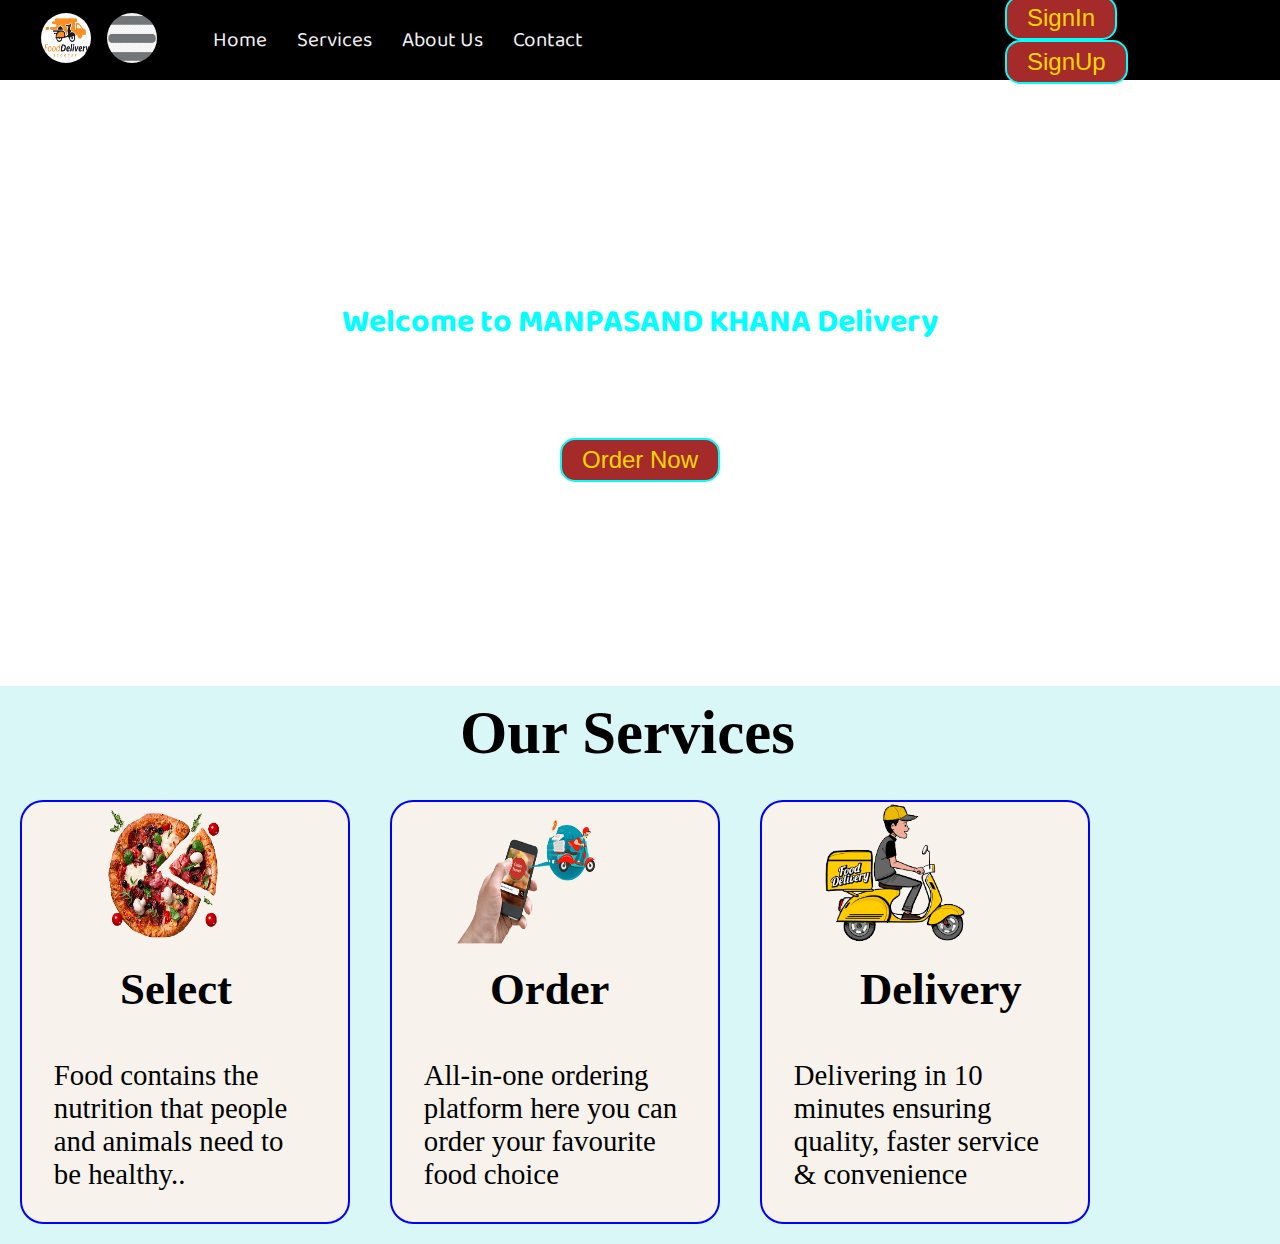
<file: index.html>
<!DOCTYPE html>
<html lang="en">
<head>
    <meta charset="UTF-8">
    <meta http-equiv="X-UA-Compatible" content="IE=edge">
    <meta name="viewport" content="width=device-width, initial-scale=1.0">
    <title>MANPASAND KHANA</title>
    <link rel="stylesheet" href="style.css">
    <link href="https://fonts.googleapis.com/css2?family=Baloo+Bhai+2&display=swap" rel="stylesheet">
    <link rel="stylesheet" href="responsive.css">

</head>
<body>
    <nav id="navbar" class="nav">
        <div id="logo">
        <img src="logo.jpg">
        <img src="[data-uri]">
        </div>
        <ul class="navlist">
             <li class="item"><a href="home.html">Home</a></li>
             <li class="item"><a href="#">Services</a></li>
             <li class="item"><a href="#">About Us</a></li>
            <li class="item"><a href="#">Contact</a></li>
        </ul>  
        <div class="log" >
            <ul>
                <li class="items"><button onclick="location.href = 'login.html';" class="btn">SignIn</button></a></li>
                <li class="item"><button onclick="location.href = 'registration.html';" class="btn">SignUp</button></li>
            </ul> 
        </div>
        
    </nav>
    <section id="home">
        <h1 class="h-primary">Welcome to MANPASAND KHANA Delivery</h1>
        <p>One cannot think well, love well, sleep well, if one has not dined well.</p>
        <p>The greatest dishes are very simple</p>
        <button onclick="location.href = 'order.html';" class="btn">Order Now</button>
    </section>
    <section id="service-container">
        <h1 class="h-txt">Our Services</h1>
        <div id="service">
            <div class="box">
                <img class="cardImage" src="food11.png">
                <h2 class="h-txt2">Select </h2>
                <p class="txt3">Food contains the nutrition that people and animals need to be healthy..</p>
            </div>  
            <div class="box">
                <img class="cardImage" src="order.png">
                <h2 class="h-txt2">Order  </h2>
                <p class="txt3">All-in-one ordering platform here you can order your favourite food choice</p>
            </div>  
            <div class="box">
                <img class="cardImage" src="delivery.png">
                <h2 class="h-txt2">Delivery</h2>
                <p class="txt3">Delivering in 10 minutes ensuring quality, faster service & convenience</p>
            </div>    
        </div>   
    </section>
    
</body>
</html>
</file>
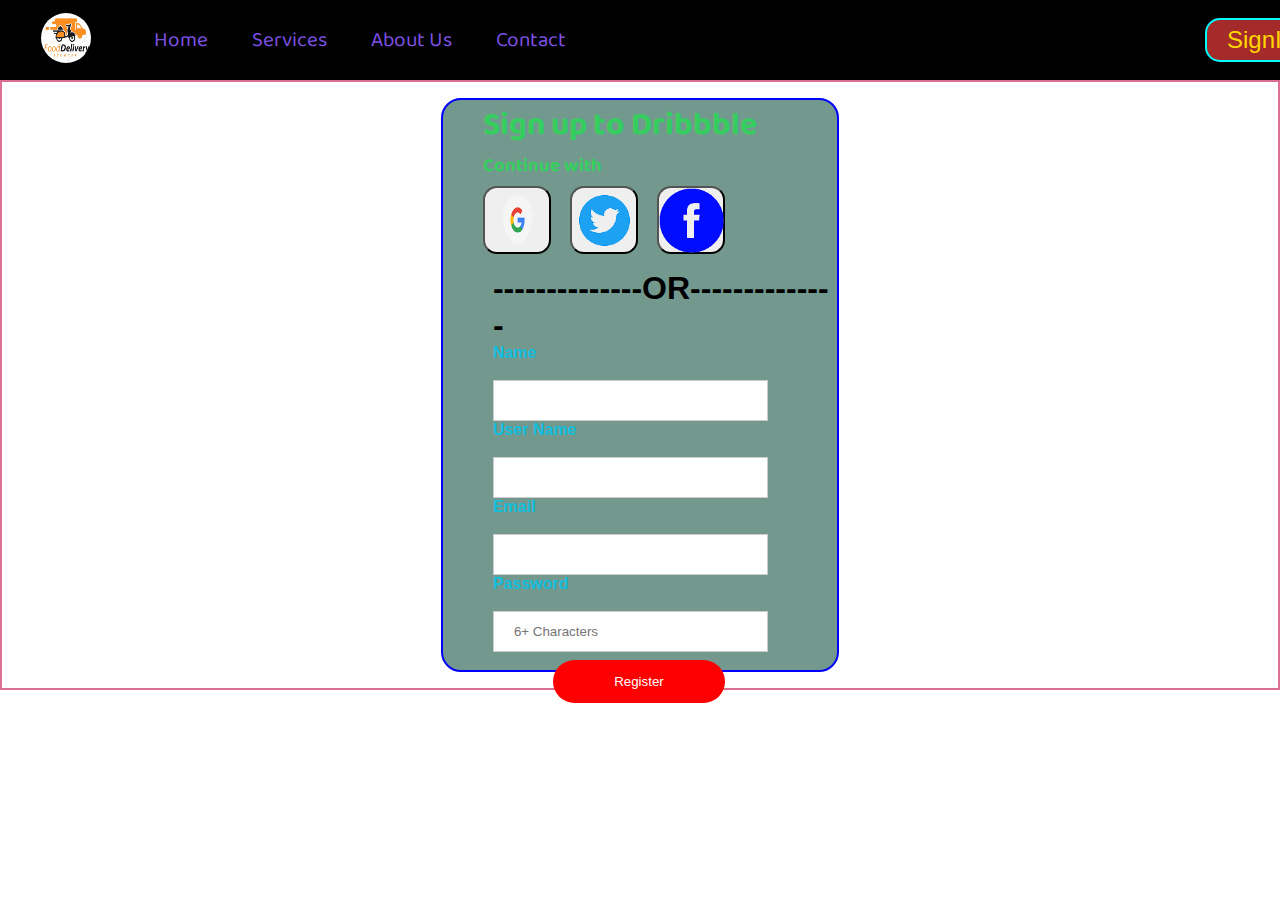
<file: registration.html>
<!DOCTYPE html>
<html lang="en">
<head>
    <meta charset="UTF-8">
    <meta http-equiv="X-UA-Compatible" content="IE=edge">
    <meta name="viewport" content="width=device-width, initial-scale=1.0">
    <title>Document</title>
    <link rel="stylesheet" href="style3.css">
    <link href="https://fonts.googleapis.com/css2?family=Baloo+Bhai+2&display=swap" rel="stylesheet">
</head>
<body>
    <nav id="navbar" class="nav">
        <div id="logo">
        <img src="logo.jpg">
        </div>
        <ul>
             <li class="item"><a href="index.html">Home</a></li>
             <li class="item"><a href="#">Services</a></li>
             <li class="item"><a href="#">About Us</a></li>
            <li class="item"><a href="#">Contact</a></li>
        </ul> 
        <div class="log">
            <ul>
                <li class="items"><button onclick="location.href = 'login.html';"class="btn1" >SignIn</button></a></li>
          </ul> 
        </div>
        
    </nav>
    <section id="home">
        <form class="registration-block">
             <div class="txt">
                 <h1>Sign up to Dribbble</h1>
                 <h3>Continue with</h3>
            </div>         
            <div class="sign-logo">
                <button type="button" class="i"><img src="g.png"></button>
                <button type="button" class="i"><img src="t.png"></button>
                <button type="button" class="i"><img src="f.png"></button>
            </div>
            
            <div class="regn">
                <h1>--------------OR--------------</h1>
                <div class="regn-block">
                     <h4>Name</h4><br>
                    <input type="text"></input><br>
                    <h4>User Name</h4><br>
                    <input type="text"></input><br>
                    <h4>Email</h4><br>
                    <input type="email"></input><br>
                   <h4>Password</h4> <br>
                   <input type="password" placeholder="6+ Characters"></input></br>
                   <button type="submit" class="btn">Register</button>

               </div>
           </div>
         </form>    
    </section>
</body>
</html>
</file>
<file: style.css>
*{
margin: 0;
padding: 0;
}
:root{
    --navbar-height:60px;
}
#navbar{
    display: flex;
    align-items: center;
    position: relative;
    
}

#logo{
    margin:10px 35px;
    
}
#logo img{
    height:50px;
    margin: 3px 6px;
    width: 50px;
    border-radius: 50px;
}
.navlist{
    display: flex;
    font-family: 'Baloo Bhai 2', cursive;
         
}
.nav{
    background-color: black;
}
#navbar::before{
    content: "";
    
    position: absolute;
    height: 100%;
    width: 100%;
    z-index: -1;
    opacity: 0.4;
    }
    .navlist li{
    list-style: none;
    font-size: 1.3rem;      
}
.navlist li a{
    color: rgb(241, 240, 243);
    display: block;
    padding: 3px 15px;
    border-radius: 20px;
    border-color: blue;
    text-decoration: none;        
}
.navlist li a:hover{
    color: white; 
    background-color: rgb(243, 9, 9);
    height: 30px;
    width:90px;   
       
}

#home{
    display: flex;
    flex-direction: column;
    padding: 3px 200px;
    height: 600px;
    justify-content: center;
    align-items: center;
}
#home::before{
    content: "";
    background:url(https://static3.bigstockphoto.com/7/9/2/large1500/297327022.jpg) no-repeat center center/cover;
    position: absolute;
    height: 100%;
    width: 100%;
    z-index: -1;
    opacity: 0.9;
}
.h-primary{
    font-size: 3.8rem;
    padding: 12px;
    color: cyan;
}
#home h1{
    text-align: center;
    font-size: 2rem;
    font-family: 'Baloo Bhai 2', cursive;
}
#home p{
    color: white;
    text-align: center;
    font-size: 1.5rem;
    font-family: 'Baloo Bhai 2', cursive;
}
.btn{
    padding: 6px 20px;
    border: 2px solid cyan;
    background-color: brown;
    border-radius: 15px;
    color: gold;
    font-size: 1.5rem;
    cursor: pointer;
}
.log{
    position:absolute;
    margin-left: 1400px;
    padding:5px 5px 5px 5px;
    display: flex;
}
.log:hover{
    width:50px;
}
.btn:hover{
    height: 50px;
    width:170px;
    background-color: rgb(223, 18, 154);
    font-size: 1.6rem;
}
.items{
    margin-right: 10px;
}
#service{
    margin: auto;
    display: flex;
    width: 100%;
   
}
 .box{
    border: 2px solid blue;
    background-color: rgb(247, 242, 235);
    height: 10%;
    width: 30% ;
    margin: 20px;
    padding: 2px 3px;
    border-radius: 23px;    
   
    
}
.cardImage{
margin-left: 70px;

}


.h-txt{
    font-size: 3.8rem;
    padding: 12px;
    margin-left: 35%;
}
.h-txt2{
    font-size: 2.8rem;
    padding: 15px;
    margin-left: 25%;
    
    
}
.txt3{
    margin-left: 10px;
    font-size: 1.8rem;
    margin: 1.8rem;
}
.service{
    display: block;
    margin: 50px 40px;
    margin-bottom: 500px;
}
#service-container{
    background-color: rgb(217, 247, 247);
}
</file>
<file: responsive.css>
@media only screen and (max-width:1405px){
    #service .box{
        border: 2px solid blue;
        background-color: rgb(247, 242, 235);
        height: 8%;
        width: 25% ;
        margin: 20px;
        padding: 2px 3px;
        border-radius: 23px;    
       
        
    }
    .cardImage{
        margin-left: 60px;
        height: 140px;
        width: 140px;
        }
        
}
@media only screen and (max-width:1245px){
    #service{
           
        flex-direction: column-reverse;
        width: 250%;
        height: 500%;
        margin-left: 110px;
        
        
     }
    
    .cardImage{
        margin-left: 100px;
       
        height: 140px;
        width: 250px;
        
    }
        .h-txt{
            font-size: 3.8rem;
            padding: 12px;
            margin-left: 25%;
          
        }
        .h-txt2{
            font-size: 2.8rem;
            padding: 15px;
            margin-left: 25%;
          
            
            
        }
    
    
}
@media only screen and (max-width:1405px){
    #home::before{
        content: "";
        background:url(https://static3.bigstockphoto.com/7/9/2/large1500/297327022.jpg) no-repeat center center/cover;
        position: absolute;
        height: 130%;
        width: 120%;
        z-index: -1;
        opacity: 0.9;
    }

}
@media only screen and (max-width:1677px){
    .log{
        position:absolute;
        margin-left: 1300px;
        padding:5px 5px 5px 5px;
    }

}
@media only screen and (max-width:1581px){
    .log{
        position:absolute;
        margin-left: 1200px;
        padding:5px 5px 5px 5px;
    }

}
@media only screen and (max-width:1476px){
    .log{
        position:absolute;
        margin-left: 1100px;
        padding:5px 5px 5px 5px;
    }

}
@media only screen and (max-width:1377px){
    .log{
        position:absolute;
        margin-left: 1000px;
        padding:5px 5px 5px 5px;
    }

}
@media only screen and (max-width:1277px){
    .log{
        position:absolute;
        margin-left: 900px;
        padding:5px 5px 5px 5px;
    }

}
@media only screen and (max-width:1180px){
    .log{
        position:absolute;
        margin-left: 800px;
        padding:5px 5px 5px 5px;
    }

}
@media only screen and (max-width:1077px){
    .log{
        position:absolute;
        margin-left: 700px;
        padding:5px 5px 5px 5px;
    }

}
@media only screen and (max-width:978px){
    .log{
        position:absolute;
        margin-left: 600px;
        padding:5px 5px 5px 5px;
    }

}
@media only screen and (max-width:877px){
    .log{
        position:absolute;
        margin-left: 500px;
        padding:5px 5px 5px 5px;
    }

}
</file>
<file: style3.css>
*{
    margin: 0;
    padding: 0;
 }
:root{
     --navbar-height:60px;
}
#navbar{
    display: flex;
    align-items: center;
    position: relative;
}
    
#logo{
    margin:10px 35px;
    
}
#logo img{
    height:50px;
    margin: 3px 6px;
    width: 50px;
    border-radius: 50px;
}
#navbar ul{
    display: flex;
    font-family: 'Baloo Bhai 2', cursive;
         
}
#navbar::before{
    content: "";
    background-color:black;
    position: absolute;
    height: 100%;
    width: 100%;
    z-index: -1;
    opacity: 0.4;
    }
#navbar ul li{
    list-style: none;
    font-size: 1.3rem;      
}
#navbar ul li a{
    color: rgb(124, 81, 224);
    display: block;
    padding: 3px 22px;
    border-radius: 20px;
    border-color: blue;
    text-decoration: none;        
}
#navbar ul li a:hover{
    color: black; 
    background-color: rgb(156, 90, 90);
    height: 30px;
    width:100px;   
       
}
.nav{
    background-color: black;
}
.btn1{
    padding: 6px 20px;
    border: 2px solid cyan;
    background-color: brown;
    border-radius: 15px;
    color: gold;
    font-size: 1.5rem;
    cursor: pointer;
}
.log{
    position:absolute;
    margin-left: 1200px;
    padding:5px 5px 5px 5px;
}





#home{
    display: flex;
    flex-direction: column;
    padding: 3px 200px;
    height: 600px;
    justify-content: center;
    align-items: center;
    position: relative;
    border: 2px solid palevioletred;
    
}
form {
    border: 2px solid blue;
    height: 95%;
    width: 45%;
    margin: auto;
    background-color: rgb(115, 153, 143);
    opacity: 1;
    border-radius: 20px;
    
    opacity:1;
    
    
}
#home::before{
    content: "";
    background:url(https://static3.bigstockphoto.com/7/9/2/large1500/297327022.jpg) no-repeat center center/cover;
    position: absolute;
    height: 100%;
    width: 100%;
    z-index: -1;
    opacity: 1.8;
}
 .txt{
    margin-bottom: auto;
    font-family: 'Baloo Bhai 2', cursive;
    margin-bottom: 500px;
    position: relative;
    margin-left: 40px;
    color: rgba(13, 241, 63, 0.603);
}
 .sign-logo{
    
   margin-top: -500px;
    margin-left: 20px;
    padding: 5px;
    height: 5%;  
    position: relative; 
       
}
.sign-logo button{
    width: 68px;
    height: 68px;
    margin-left: 15px;   
    border-radius: 14px;    
}
.i img{
   
    margin-bottom: 45px;
    margin-right: 20px;
    width: 65px;
   
}
.regn {
    margin-top: 50px;
    margin-left: 50px;
    font-family: Verdana, Geneva, Tahoma, sans-serif;
    font-size: medium;
}    
input[type=text],
input[type=password],
input[type=email]  {
    width: 80%;
    padding: 12px 20px;
   
    display: inline-block;
    border: 1px solid #ccc;
    box-sizing: border-box;
}

button :hover {
    background-color: rgb(90, 10, 10);
    cursor: pointer;
    border-radius: 10px;
}
.btn{
    
        
        color:white;
        background-color: red;
        padding: 14px 20px;
        margin: 8px 0;
        border: none;
        cursor: pointer;
        width: 50%;
        margin-left: 60px;
        border-radius: 23px;
}
button :hover{
    opacity: 0.8;
}
.btn1{
    background-color:brown;
}
.btn1:hover{
    
    height: 50px;
    width:170px;
    background-color: rgb(223, 18, 154);
    font-size: 1.6rem;
    border-radius: 15px;
    
}
h4{
    color:rgb(16, 190, 221)
}
</file>
